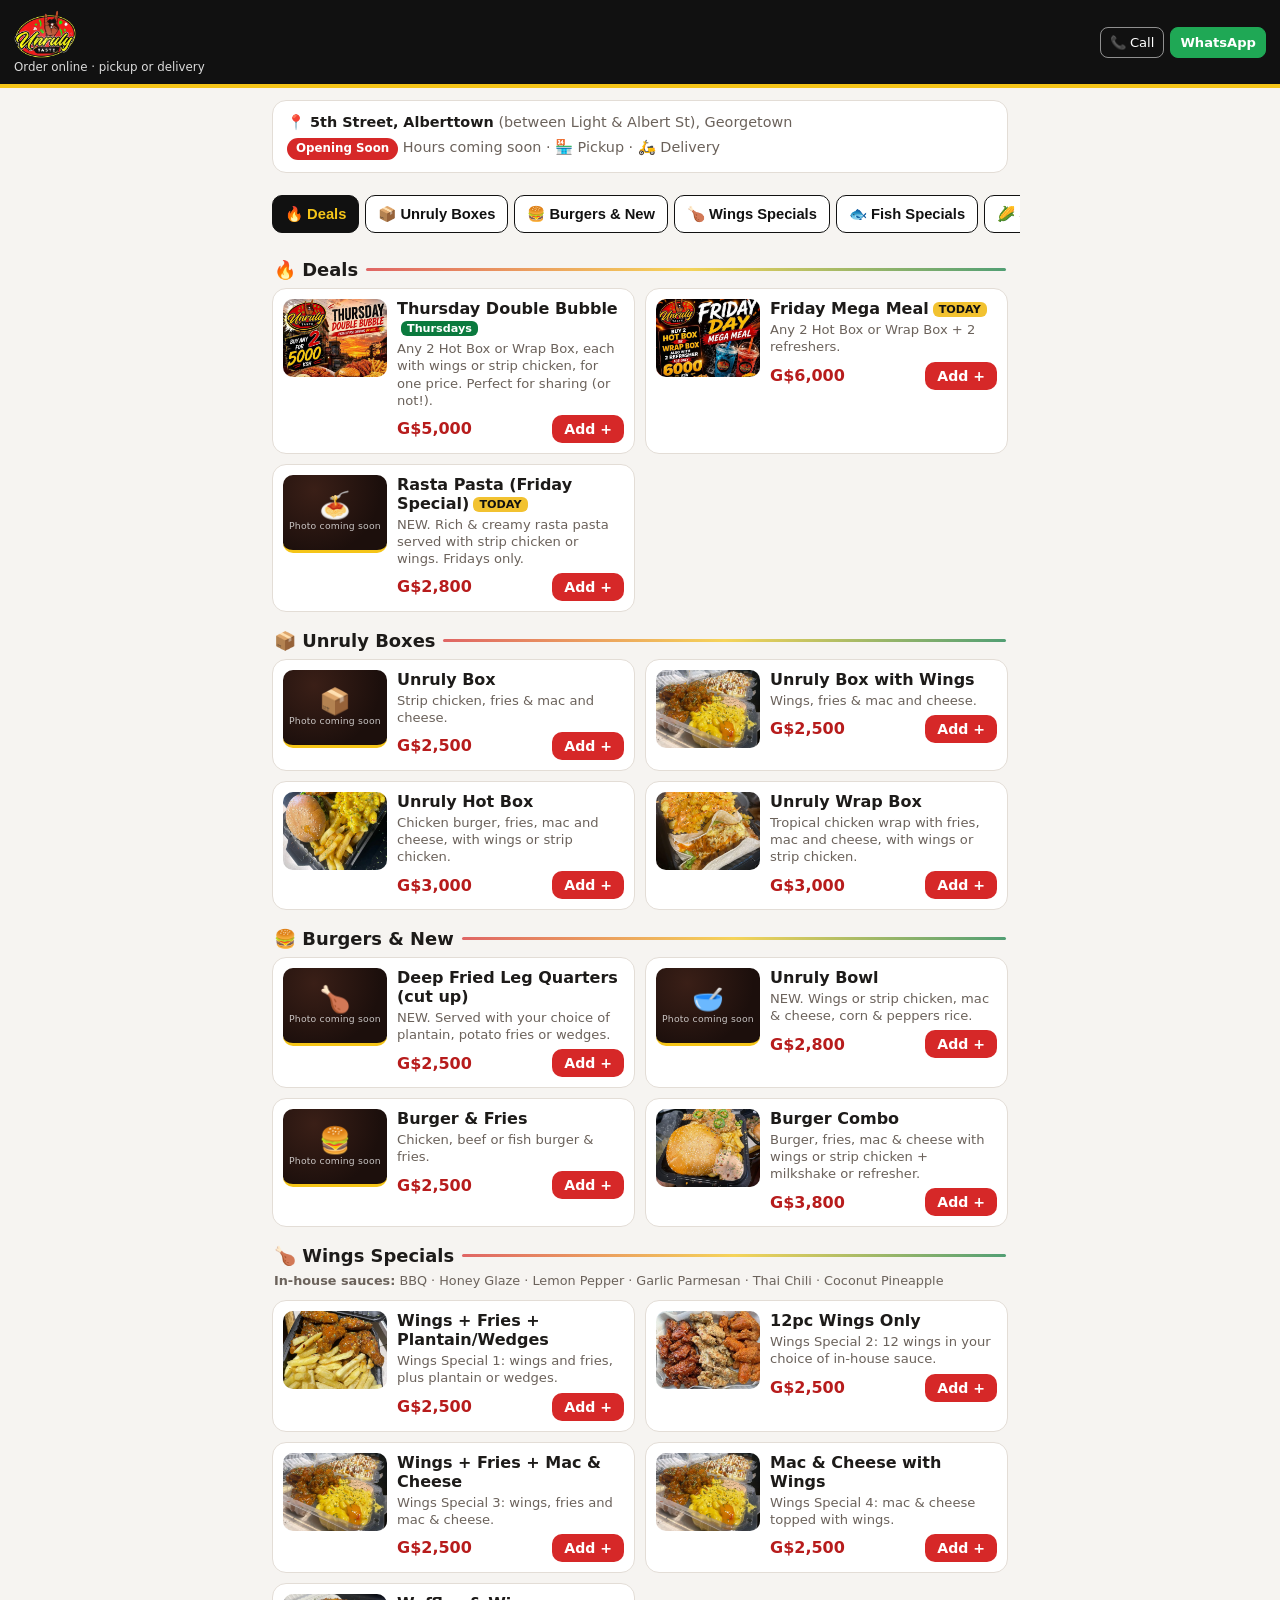
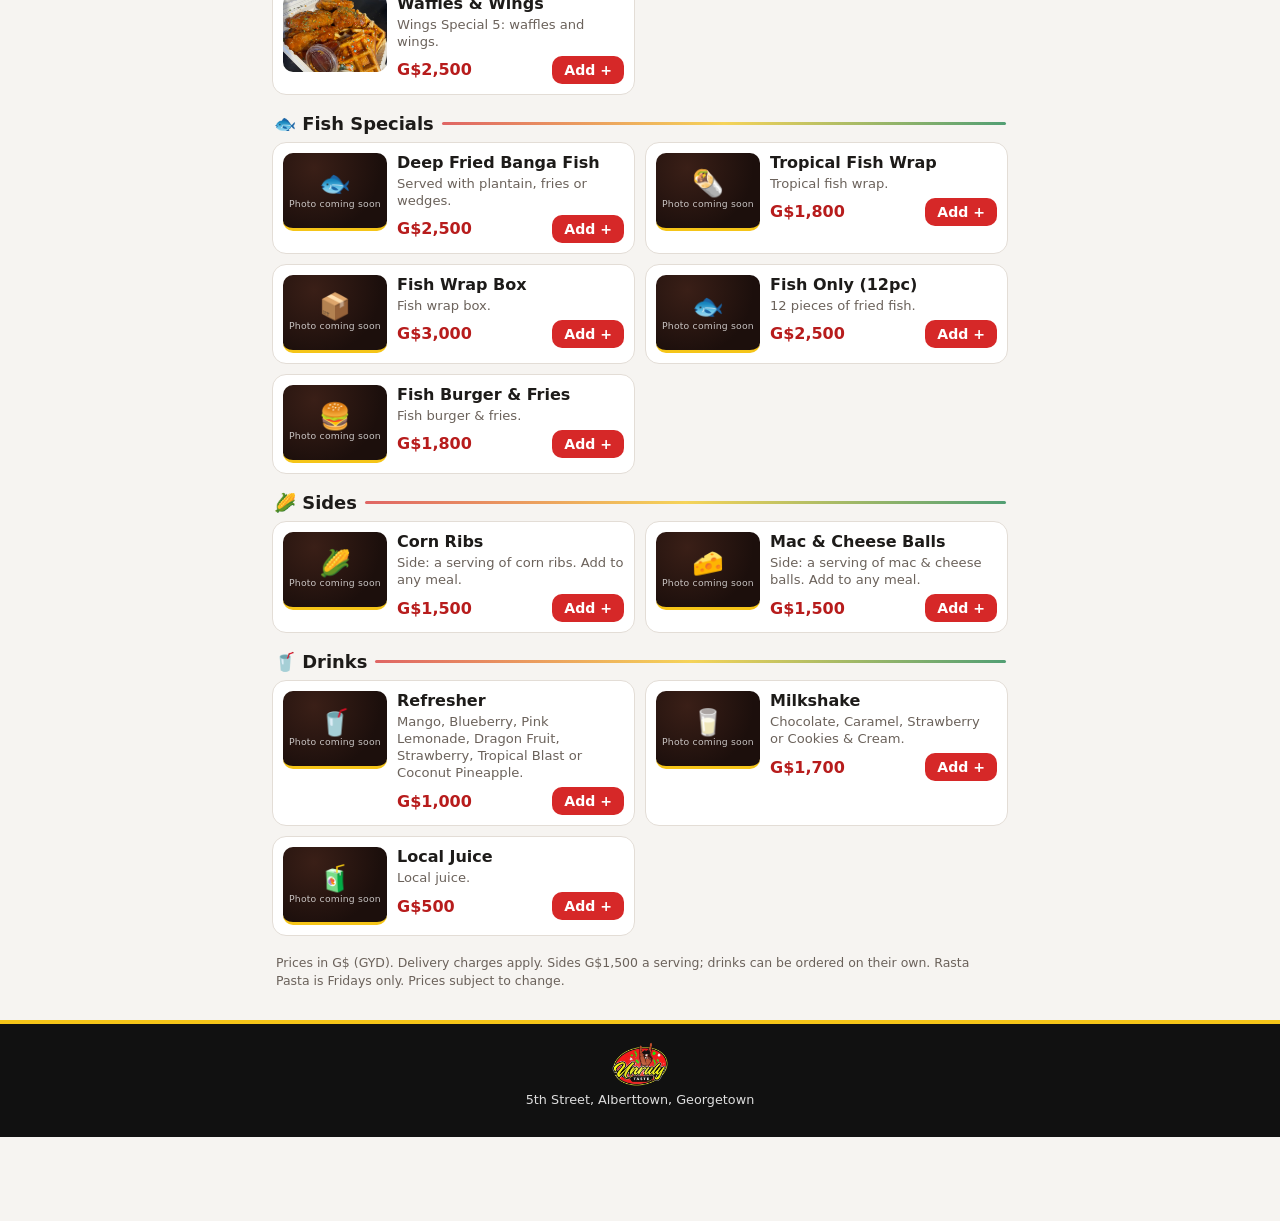
<file: index.html>
<!doctype html>
<html lang="en">
<head>
<meta charset="utf-8">
<meta name="viewport" content="width=device-width, initial-scale=1, viewport-fit=cover">
<title>Unruly Taste · Order Online</title>
<meta name="description" content="Unruly Taste, Alberttown, Georgetown: wings specials, Unruly Boxes, Hot Box, Wrap Box, fish specials, Rasta Pasta Fridays. Order on WhatsApp for pickup or delivery.">
<meta name="theme-color" content="#111111">
<meta property="og:title" content="Unruly Taste · Order Online">
<meta property="og:description" content="Wings, Unruly Boxes, Hot Box, Wrap Box, fish specials & more. Tap to order on WhatsApp. Pickup or delivery in Georgetown.">
<meta property="og:image" content="https://bbscalton.github.io/unruly-taste/images/og-share.jpg">
<meta property="og:image:type" content="image/jpeg">
<meta property="og:image:width" content="1200">
<meta property="og:image:height" content="630">
<meta property="og:image:alt" content="Unruly Taste logo with wings and a Hot Box">
<meta property="og:url" content="https://bbscalton.github.io/unruly-taste/">
<meta property="og:type" content="website">
<link rel="icon" href="images/favicon-32.png" type="image/png" sizes="32x32">
<link rel="icon" href="images/favicon-192.png" type="image/png" sizes="192x192">
<link rel="apple-touch-icon" href="images/apple-touch-icon.png">
<link rel="stylesheet" href="styles.css">
<link rel="stylesheet" href="assistant.css">
</head>
<body>

<header>
  <div class="brand">
    <img class="logo" src="images/logo.webp" alt="Unruly Taste" width="62" height="48">
    <p>Order online · pickup or delivery</p>
  </div>
  <div class="hactions">
    <a class="hbtn" id="callBtn" href="#">📞 Call</a>
    <a class="hbtn wa" id="waBtn" href="#" target="_blank" rel="noopener">WhatsApp</a>
  </div>
</header>

<main id="shop">
  <section class="strip card">
    <div><b>📍 5th Street, Alberttown</b> <span class="muted">(between Light &amp; Albert St), Georgetown</span></div>
    <div class="muted"><span class="pill soon">Opening Soon</span> Hours coming soon · 🏪 Pickup · 🛵 Delivery</div>
  </section>

  <nav class="tabs" id="tabs" aria-label="Menu sections"></nav>

  <div id="menu"></div>

  <p class="fineprint">Prices in G$ (GYD). Delivery charges apply. Sides G$1,500 a serving; drinks can be ordered on their own. Rasta Pasta is Fridays only. Prices subject to change.</p>
</main>

<!-- sticky cart bar -->
<button id="cartBar" class="cartbar hidden" type="button">
  <span><b id="cartCount">0</b> item(s) · View order</span><span id="cartTotalBar">G$0</span>
</button>

<!-- item options sheet -->
<div class="modal hidden" id="itemModal" role="dialog" aria-modal="true" aria-labelledby="itemTitle">
  <div class="sheet">
    <button class="x" data-close aria-label="Close">×</button>
    <img id="itemImg" alt="" width="640" height="480"><div id="itemNoPhoto" class="hidden"></div>
    <div class="sheet-body">
      <h2 id="itemTitle"></h2>
      <p id="itemDesc" class="muted"></p>
      <div id="itemDay" class="daynote hidden"></div>
      <div id="itemGroups"></div>
      <div class="qtyrow"><span>Quantity</span>
        <div class="stepper"><button type="button" id="qMinus" aria-label="Less">−</button><b id="qVal">1</b><button type="button" id="qPlus" aria-label="More">+</button></div>
      </div>
      <div class="msgline" id="itemErr"></div>
      <button class="big" id="addBtn" type="button">Add to order</button>
    </div>
  </div>
</div>

<!-- cart + checkout sheet -->
<div class="modal hidden" id="cartModal" role="dialog" aria-modal="true" aria-labelledby="cartTitle">
  <div class="sheet">
    <button class="x" data-close aria-label="Close">×</button>
    <div class="sheet-body">
      <h2 id="cartTitle">Your order</h2>
      <div id="cartLines"></div>
      <div class="totalrow"><span>Total</span><b id="cartTotal">G$0</b></div>
      <p class="note">+ delivery charge if delivered (confirmed on WhatsApp).</p>

      <form id="checkout" novalidate>
        <h3>Your details</h3>
        <label for="cName">Your name *</label>
        <input type="text" id="cName" autocomplete="name" placeholder="e.g. Shania Persaud" maxlength="60">
        <label for="cPhone">Your WhatsApp number * <span class="muted">(we send your receipt here)</span></label>
        <input type="tel" id="cPhone" autocomplete="tel" inputmode="tel" value="+592 " placeholder="+592 600 1234" maxlength="22">
        <div class="hint" id="phoneHint">Guyana numbers: just type the 7 digits after +592. Other countries: start with + and the country code.</div>

        <h3>Pickup or delivery?</h3>
        <div class="seg" role="radiogroup">
          <label><input type="radio" name="ful" value="pickup" checked> 🏪 Pickup</label>
          <label><input type="radio" name="ful" value="delivery"> 🛵 Delivery</label>
        </div>
        <div id="pickupInfo" class="note">Pick up at 5th Street, Alberttown (between Light &amp; Albert St), Georgetown.</div>
        <div id="deliveryBox" class="hidden">
          <label for="cAddr">Delivery address *</label>
          <textarea id="cAddr" rows="2" maxlength="200" placeholder="House/lot, street, village/ward"></textarea>
          <label for="cLandmark">Landmark (optional)</label>
          <input type="text" id="cLandmark" maxlength="80" placeholder="e.g. opposite the school">
          <div class="note">Delivery charges apply. Unruly Taste will confirm the delivery fee on WhatsApp.</div>
        </div>
        <label for="cNote">Note for the kitchen (optional)</label>
        <input type="text" id="cNote" maxlength="140" placeholder="e.g. extra sauce, no pepper">
        <div class="msgline" id="checkoutErr"></div>
        <h3>Payment</h3>
        <div class="seg" role="radiogroup" aria-label="Payment" id="payBox">
          <label><input type="radio" name="pay" value="pay-on-pickup" checked> 💵 Pay on pickup / delivery (cash)</label>
        </div>
        <button class="big wa" id="placeBtn" type="submit">Buy · place order</button>
        <p class="note">Your order goes straight to the Unruly Taste kitchen and you get an order number. Pay when you collect.</p>
      </form>
    </div>
  </div>
</div>

<!-- confirmation screen -->
<section id="done" class="hidden">
  <div class="card done">
    <div class="tick">✓</div>
    <h2 id="doneTitle">Thank you! Your order is placed</h2>
    <p id="doneMsg">Your order number is <b id="doneNo"></b>.</p>
    <a class="big wa" id="doneWa" href="#" target="_blank" rel="noopener">Open WhatsApp &amp; send order</a>
    <h3>Your receipt</h3>
    <pre id="receiptText" class="receipt"></pre>
    <div class="btnrow">
      <button type="button" class="sbtn" id="copyReceipt">📋 Copy receipt</button>
      <button type="button" class="sbtn" id="saveReceipt">💾 Save receipt</button>
      <button type="button" class="sbtn hidden" id="shareReceipt">📤 Share to my WhatsApp</button>
      <button type="button" class="sbtn" id="copyReorder">🔁 Copy reorder link</button>
    </div>
    <p class="note">Unruly Taste may also send this receipt to your WhatsApp number. To order the same again later, open the reorder link in the receipt.</p>
    <button type="button" class="big ghost" id="newOrder">Start a new order</button>
  </div>
</section>

<div id="toast" class="toast hidden" role="status"></div>

<footer><img class="logo small" src="images/logo.webp" alt="Unruly Taste" width="57" height="44" loading="lazy"><p>5th Street, Alberttown, Georgetown</p></footer>

<script src="config.js?v=20261012d"></script>
<script src="menu.js"></script>
<script src="menu-live.js?v=20261012f"></script>
</body>
</html>
</file>
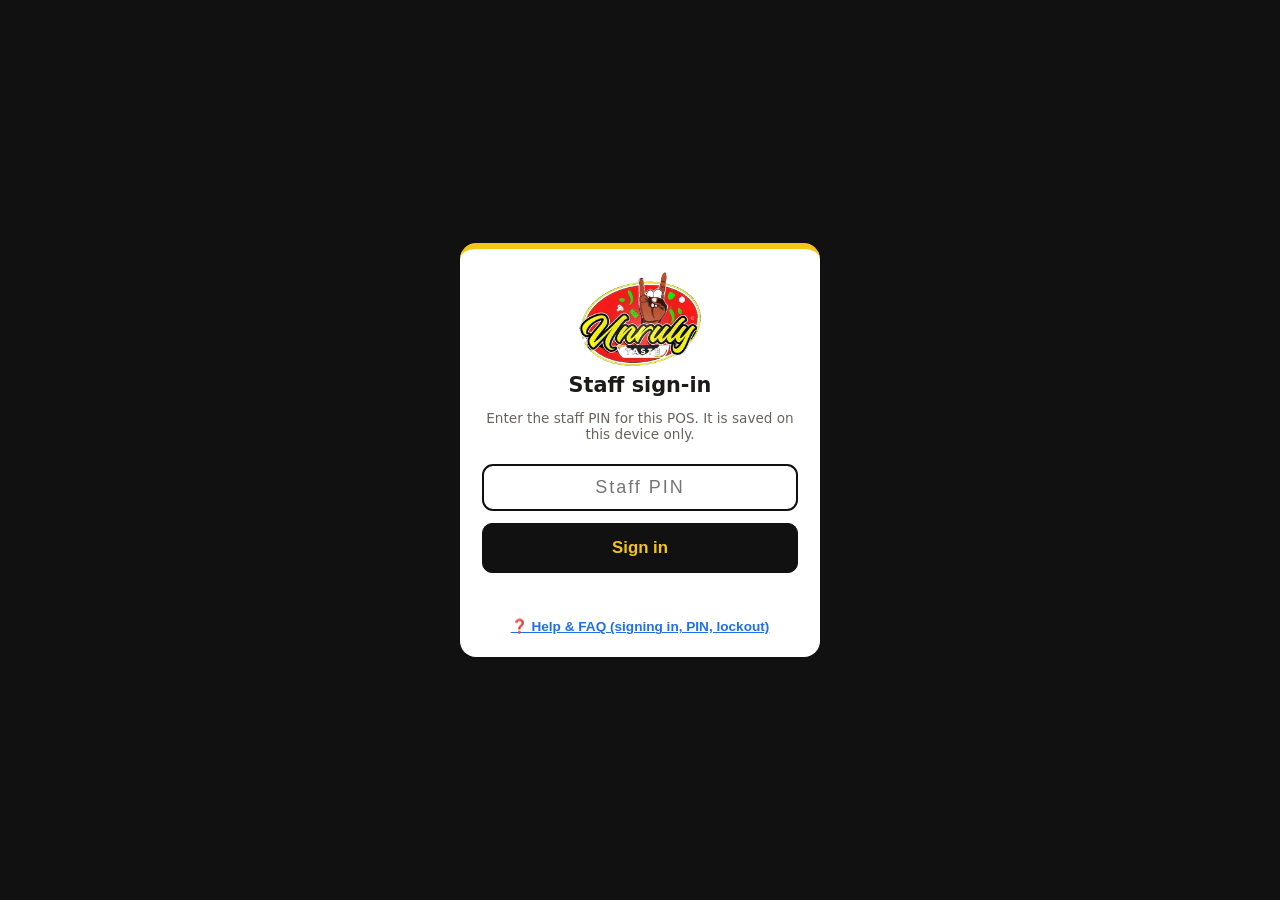
<file: pos/index.html>
<!doctype html>
<html lang="en">
<head>
<script>/* one-time cache clear per build: unregisters service workers, empties Cache Storage, reloads once */
(function(){var B='20261013-void',K='ut_build';try{if(localStorage.getItem(K)===B)return;localStorage.setItem(K,B);}catch(e){return;}
var jobs=[];try{if(navigator.serviceWorker&&navigator.serviceWorker.getRegistrations)jobs.push(navigator.serviceWorker.getRegistrations().then(function(r){return Promise.all(r.map(function(x){return x.unregister();}));}));}catch(e){}
try{if(window.caches&&caches.keys)jobs.push(caches.keys().then(function(k){return Promise.all(k.map(function(x){return caches.delete(x);}));}));}catch(e){}
var go=function(){var u=new URL(location.href);u.searchParams.set('b',B);location.replace(u.toString());};
Promise.all(jobs).then(go,go);})();</script>
<meta charset="utf-8">
<meta name="viewport" content="width=device-width, initial-scale=1, viewport-fit=cover">
<title>Unruly Taste · POS</title>
<meta name="robots" content="noindex, nofollow">
<meta name="theme-color" content="#111111">
<link rel="icon" href="../images/favicon-32.png" type="image/png" sizes="32x32">
<link rel="apple-touch-icon" href="../images/apple-touch-icon.png">
<link rel="stylesheet" href="pos.css?v=3">
<link rel="stylesheet" href="steps.css?v=3">
</head>
<body>
<style>.ut-staff .top-banner .own{display:none}.ut-kitchen .top-banner{display:none}.wa-rc .wa-row{display:flex;gap:8px;margin-top:6px}.wa-rc .wa-row input{flex:1;min-width:0}.k-done{opacity:.7}</style><div class="top-banner"><b>POS</b> · cash only<span class="own"> · costs are <b>market estimates / examples</b>, portions estimated, vendors placeholders, until the owner confirms real numbers</span></div>
<header class="top">
  <div class="brand"><img class="logo" src="../images/logo.webp" alt="Unruly Taste" width="62" height="48"><div><b class="pos-title">Point of Sale</b><span id="syncState" class="sync">connecting…</span></div></div>
  <div class="top-acts"><button id="adminBtn" class="helpbtn" type="button" title="Open Admin (owner or manager PIN)"><span aria-hidden="true">🔑</span><em>Admin</em></button><button id="signOutBtn" class="helpbtn" type="button" title="Sign out of this till"><span aria-hidden="true">↩</span><em>Out</em></button><button class="helpbtn" type="button" data-help title="Help &amp; FAQ" aria-label="Help and FAQ"><span>?</span><em>Help</em></button><button class="pqbtn" id="pqBtn" type="button" title="Print queue (receipts)" aria-label="Print queue"><span>🖨️</span><i id="pqCount" class="hidden">0</i></button><button class="bell" id="bell" type="button" title="Low stock"><span>🔔</span><i id="bellCount" class="hidden">0</i></button></div>
</header>
<nav class="tabs" id="tabs" aria-label="POS sections">
  <button data-tab="orders" class="on" aria-current="page"><em class="ti" aria-hidden="true">🧾</em><span>Orders</span><i id="openCount" class="cnt hidden"></i></button>
  <button data-tab="walkin"><em class="ti" aria-hidden="true">💵</em><span>Walk-in</span></button>
  <button data-tab="float"><em class="ti" aria-hidden="true">🪙</em><span>Float</span></button>
  <button data-tab="stock"><em class="ti" aria-hidden="true">📦</em><span>Stock</span><i id="lowCount" class="cnt warn hidden"></i></button>
  <button data-tab="today"><em class="ti" aria-hidden="true">📊</em><span>Today</span></button>
</nav>
<main>
  <section id="tab-orders" class="tab"></section>
  <section id="tab-walkin" class="tab hidden"></section>
  <section id="tab-float" class="tab hidden"></section>
  <section id="tab-stock" class="tab hidden"></section>
  <section id="tab-today" class="tab hidden"></section>
</main>
<div id="sheet" class="sheet hidden" role="dialog" aria-modal="true"><div class="sheet-panel" id="sheetPanel"></div></div>
<div id="login" class="login hidden">
  <form class="login-card" id="loginForm" autocomplete="off">
    <img class="logo big" src="../images/logo.webp" alt="Unruly Taste" width="124" height="96">
    <h1>Staff sign-in</h1>
    <p>Enter the staff PIN for this POS. It is saved on this device only.</p>
    <input id="pin" type="password" placeholder="Staff PIN" autocomplete="current-password" required>
    <button class="btn primary big" type="submit">Sign in</button>
    <p class="err" id="loginErr"></p>
    <button class="linkbtn" type="button" data-help>❓ Help &amp; FAQ (signing in, PIN, lockout)</button>
  </form>
</div>
<div id="toast" class="toast hidden" role="status"></div>
<div id="printArea" aria-hidden="true"></div>
<script src="../config.js?v=3"></script>
<script src="gate.js?v=3"></script>
<script src="../menu.js?v=3"></script>
<script src="vendor/qrcode.js?v=3"></script>
<script src="receipt.js?v=3"></script>
<script src="printer/driver.js?v=3"></script>
<script src="pos.js?v=20261013void"></script>
<script src="faq.js?v=20261012p"></script>
<script src="steps.js?v=20261012p"></script>
</body>
</html>
</file>
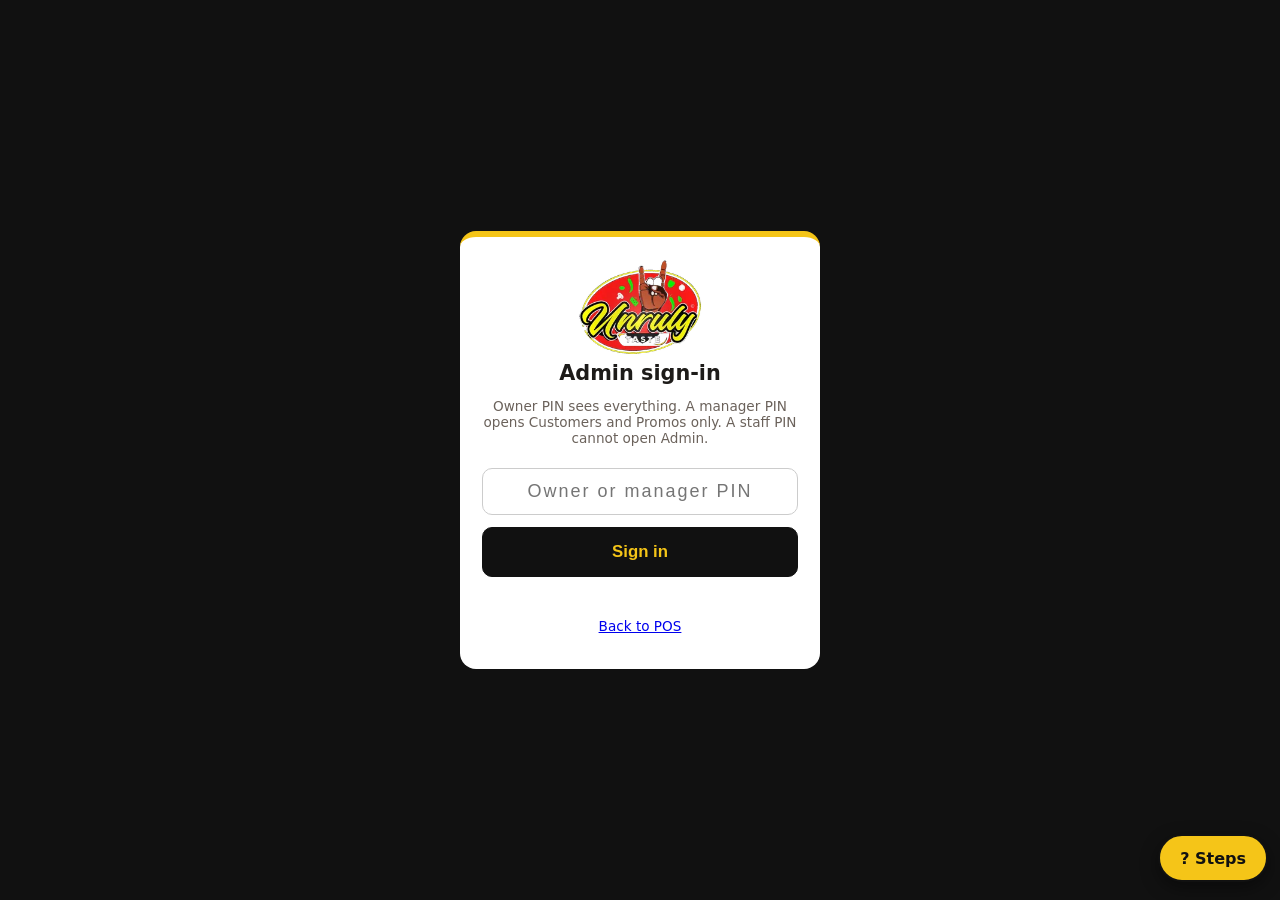
<file: pos/admin/index.html>
<!doctype html>
<html lang="en">
<head>
<script>/* one-time cache clear per build: unregisters service workers, empties Cache Storage, reloads once */
(function(){var B='20261012-h',K='ut_build';try{if(localStorage.getItem(K)===B)return;localStorage.setItem(K,B);}catch(e){return;}
var jobs=[];try{if(navigator.serviceWorker&&navigator.serviceWorker.getRegistrations)jobs.push(navigator.serviceWorker.getRegistrations().then(function(r){return Promise.all(r.map(function(x){return x.unregister();}));}));}catch(e){}
try{if(window.caches&&caches.keys)jobs.push(caches.keys().then(function(k){return Promise.all(k.map(function(x){return caches.delete(x);}));}));}catch(e){}
var go=function(){var u=new URL(location.href);u.searchParams.set('b',B);location.replace(u.toString());};
Promise.all(jobs).then(go,go);})();</script>
<meta charset="utf-8">
<meta name="viewport" content="width=device-width, initial-scale=1, viewport-fit=cover">
<title>Unruly Taste · Admin</title>
<meta name="robots" content="noindex, nofollow">
<meta name="theme-color" content="#111111">
<link rel="icon" href="../../images/favicon-32.png" type="image/png" sizes="32x32">
<link rel="stylesheet" href="../pos.css?v=3">
<link rel="stylesheet" href="../steps.css?v=3">
<style>
  main { padding-bottom: 92px; }
  .who { font-size:.8rem; color:#666; }
  .tabs button span { font-size:.62rem; }
  @media (min-width: 760px) { .tabs button span { font-size:.85rem; } main { padding-bottom: 24px; } }
</style>
</head>
<body>
<div class="top-banner"><b>ADMIN</b> · owner and manager only · staff PINs stay on the till</div>
<header class="top">
  <div class="brand"><img class="logo" src="../../images/logo.webp" alt="Unruly Taste" width="62" height="48"><div><b>Admin</b><span id="who" class="who">sign in</span></div></div>
  <div class="top-acts">
    <a class="helpbtn" href="../" id="backPos"><em>Back to POS</em></a>
    <button id="outBtn" class="helpbtn" type="button"><em>Out</em></button>
  </div>
</header>
<nav class="tabs" id="tabs" aria-label="Admin sections"></nav>
<main id="view"></main>
<div id="sheet" class="sheet hidden" role="dialog" aria-modal="true"><div class="sheet-panel" id="sheetPanel"></div></div>
<div id="login" class="login">
  <form class="login-card" id="loginForm" autocomplete="off">
    <img class="logo big" src="../../images/logo.webp" alt="Unruly Taste" width="124" height="96">
    <h1>Admin sign-in</h1>
    <p>Owner PIN sees everything. A manager PIN opens Customers and Promos only. A staff PIN cannot open Admin.</p>
    <input id="pin" type="password" placeholder="Owner or manager PIN" autocomplete="current-password" required>
    <button class="btn primary big" type="submit">Sign in</button>
    <p class="err" id="loginErr"></p>
    <p class="small"><a href="../">Back to POS</a></p>
  </form>
</div>
<div id="toast" class="toast hidden" role="status"></div>
<script src="../../config.js?v=3"></script>
<script src="../gate.js?v=3"></script>
<script src="../../menu.js?v=3"></script>
<script src="../vendor/qrcode.js?v=3"></script>
<script src="../receipt.js?v=3"></script>
<script src="../printer/driver.js?v=3"></script>
<script src="admin.js?v=20261012m"></script>
<script src="../steps.js?v=20261012m"></script>
</body>
</html>
</file>
<file: styles.css>
/* Unruly Taste ordering page. Look & feel follows the GDB Loan Helper (gdb.neuereatec.org):
   mobile-first, system font, solid header bar with a 4px accent border, white 14px-radius cards,
   big 10px-radius buttons, bottom-sheet modals. Colours: Unruly Taste black / red / yellow + green/gold. */
:root { --black:#111; --red:#d62828; --red2:#b71c1c; --yellow:#f5c518; --green:#0b7a3e; --gold:#f2c230; --wa:#1fa855; --bg:#f6f4f1; --line:#e3ddd6; --ink:#1d1b19; }
* { box-sizing:border-box; }
html, body { margin:0; font-family:system-ui,-apple-system,"Segoe UI",Roboto,Arial,sans-serif; background:var(--bg); color:var(--ink); }
body { padding-bottom:84px; }
a { color:inherit; }
.hidden { display:none !important; }
.muted { color:#6b625b; }
.top-banner { background:var(--yellow); color:#111; font-size:.78rem; text-align:center; padding:6px 10px; line-height:1.3; }
header { position:sticky; top:0; z-index:20; background:var(--black); color:#fff; padding:10px 14px; border-bottom:4px solid var(--yellow); display:flex; align-items:center; justify-content:space-between; gap:8px; }
header p { margin:2px 0 0; font-size:.74rem; opacity:.85; }
.hactions { display:flex; gap:6px; flex-shrink:0; }
.hbtn { background:transparent; color:#fff; border:1px solid #fff8; border-radius:8px; padding:7px 9px; font-size:.82rem; text-decoration:none; white-space:nowrap; }
.hbtn.wa { background:var(--wa); border-color:var(--wa); font-weight:600; }
.logo { display:block; height:48px; width:auto; }
.logo.small { height:44px; margin:0 auto; }
main { max-width:760px; margin:0 auto; padding:12px; }
.hero { position:relative; border-radius:14px; overflow:hidden; background:#1c0f0c; color:#fff; }
.hero img { display:block; width:100%; height:auto; aspect-ratio:4/3; object-fit:cover; opacity:.55; }
.hero-text { position:absolute; inset:auto 0 0 0; padding:16px; background:linear-gradient(transparent, #000c 40%); }
.hero h1 { font-size:1.5rem; margin:6px 0 4px; line-height:1.15; }
.hero p { margin:0; font-size:.92rem; opacity:.92; }
.hl { color:var(--yellow); }
.pill { display:inline-block; font-size:.74rem; font-weight:700; padding:3px 9px; border-radius:20px; }
.pill.soon { background:var(--red); color:#fff; }
.chips { display:flex; flex-wrap:wrap; gap:6px; margin-top:10px; }
.chips span { background:#ffffff1f; border:1px solid #ffffff33; border-radius:20px; padding:4px 9px; font-size:.78rem; }
.card { background:#fff; border:1px solid var(--line); border-radius:14px; padding:14px; }
.info { margin-top:12px; display:grid; grid-template-columns:1fr 1fr; gap:10px 14px; font-size:.88rem; line-height:1.35; }
.info .intro { grid-column:1/-1; font-size:.82rem; border-top:1px dashed var(--line); padding-top:8px; }
.tabs { position:sticky; top:64px; z-index:10; display:flex; gap:6px; margin:14px -12px 4px; padding:8px 12px; background:var(--bg); overflow-x:auto; }
.tabs button { flex:1 0 auto; padding:9px 12px; border-radius:10px; border:1px solid var(--black); background:#fff; color:var(--black); font-size:.92rem; font-weight:600; }
.tabs button.on { background:var(--black); color:var(--yellow); }
.sec { scroll-margin-top:120px; }
.sec h2 { font-size:1.12rem; margin:18px 2px 8px; display:flex; align-items:center; gap:8px; }
.sec h2::after { content:""; flex:1; height:3px; background:linear-gradient(90deg,var(--red),var(--yellow),var(--green)); border-radius:3px; opacity:.7; }
.grid { display:grid; grid-template-columns:1fr; gap:10px; }
@media (min-width:560px) { .grid { grid-template-columns:1fr 1fr; } .info { grid-template-columns:repeat(3,1fr); } }
.item { display:flex; gap:10px; background:#fff; border:1px solid var(--line); border-radius:14px; padding:10px; text-align:left; width:100%; font:inherit; color:inherit; cursor:pointer; }
.item img { width:104px; height:78px; object-fit:cover; border-radius:10px; flex-shrink:0; background:#1c0f0c; }
.item .t { flex:1; min-width:0; display:flex; flex-direction:column; }
.item h3 { margin:0; font-size:1rem; }
.item p { margin:3px 0 6px; font-size:.82rem; color:#6b625b; line-height:1.3; }
.item .pr { margin-top:auto; display:flex; align-items:center; justify-content:space-between; gap:6px; }
.price { font-weight:800; color:var(--red2); }
.price.ask { color:#6b625b; font-weight:600; font-size:.88rem; }
.addb { background:var(--red); color:#fff; border-radius:10px; padding:6px 12px; font-weight:700; font-size:.88rem; }
.addb.alt { background:#fff; color:var(--black); border:1px solid var(--black); }
.tag { display:inline-block; font-size:.7rem; font-weight:700; background:var(--green); color:#fff; border-radius:6px; padding:1px 6px; margin-left:4px; vertical-align:middle; }
.tag.today { background:var(--gold); color:#111; }
.fineprint { font-size:.78rem; color:#6b625b; line-height:1.45; margin:18px 4px; }
.cartbar { position:fixed; left:10px; right:10px; bottom:calc(10px + env(safe-area-inset-bottom)); z-index:30; display:flex; justify-content:space-between; align-items:center; max-width:740px; margin:0 auto; padding:14px 16px; border:0; border-radius:12px; background:var(--red); color:#fff; font-size:1.02rem; box-shadow:0 6px 18px #0005; border-bottom:4px solid var(--yellow); }
.cartbar b { font-weight:800; }
.modal { position:fixed; inset:0; background:#0009; display:flex; align-items:flex-end; justify-content:center; z-index:50; }
.sheet { position:relative; background:#fff; width:100%; max-width:560px; max-height:92vh; overflow:auto; border-radius:16px 16px 0 0; padding-bottom:env(safe-area-inset-bottom); animation:up .18s ease-out; }
@keyframes up { from { transform:translateY(40px); opacity:.4; } to { transform:none; opacity:1; } }
.sheet > img { display:block; width:100%; height:auto; aspect-ratio:4/3; max-height:240px; object-fit:cover; background:#1c0f0c; }
.sheet-body { padding:14px 16px 18px; }
.sheet h2 { margin:0 0 4px; font-size:1.2rem; padding-right:34px; }
.sheet h3 { margin:18px 0 4px; font-size:1rem; }
.x { position:absolute; top:8px; right:8px; z-index:2; width:36px; height:36px; border-radius:50%; border:0; background:#000a; color:#fff; font-size:1.4rem; line-height:1; }
.grp { margin-top:12px; }
.grp .gl { font-weight:700; font-size:.92rem; margin-bottom:6px; }
.grp .gl small { font-weight:400; color:#6b625b; }
.opts { display:flex; flex-wrap:wrap; gap:6px; }
.opts button { border:1px solid #c9c0b7; background:#fff; border-radius:20px; padding:8px 12px; font-size:.9rem; color:var(--ink); }
.opts button.on { background:var(--black); border-color:var(--black); color:var(--yellow); font-weight:700; }
.daynote { margin-top:8px; background:#fff8e1; border:1px solid #f0d77a; border-radius:10px; padding:8px 10px; font-size:.86rem; }
.qtyrow { display:flex; align-items:center; justify-content:space-between; margin-top:16px; font-weight:600; }
.stepper { display:flex; align-items:center; gap:4px; }
.stepper button { width:38px; height:38px; border-radius:10px; border:1px solid #c9c0b7; background:#fff; font-size:1.25rem; }
.stepper b { min-width:30px; text-align:center; font-size:1.05rem; }
label { display:block; font-size:.92rem; margin:10px 0 4px; }
input[type=text], input[type=tel], textarea { width:100%; padding:12px; font:inherit; font-size:1.05rem; border:1px solid #c9c0b7; border-radius:10px; background:#fff; }
input.bad, textarea.bad { border-color:var(--red); background:#fff6f5; }
.hint { font-size:.78rem; color:#6b625b; margin-top:4px; }
.hint.ok { color:var(--green); font-weight:600; }
.hint.bad { color:var(--red); font-weight:600; }
.seg { display:flex; gap:8px; }
.seg label { flex:1; margin:0; border:1px solid #c9c0b7; border-radius:10px; padding:11px; text-align:center; font-weight:600; }
.seg label:has(input:checked) { background:var(--black); border-color:var(--black); color:var(--yellow); }
.seg input { position:absolute; opacity:0; pointer-events:none; }
.big { display:block; width:100%; margin-top:16px; padding:14px; font-size:1.05rem; font-weight:700; border:0; border-radius:10px; background:var(--red); color:#fff; text-align:center; text-decoration:none; }
.big.wa { background:var(--wa); }
.big.ghost { background:#fff; color:var(--black); border:1px solid var(--black); }
.big:disabled { opacity:.5; }
.msgline { margin-top:10px; font-size:.92rem; color:var(--red); min-height:1.2em; }
.note { font-size:.82rem; color:#6b625b; margin:8px 0 0; line-height:1.4; }
.line { display:flex; gap:10px; align-items:flex-start; padding:10px 0; border-bottom:1px solid var(--line); }
.line .ln { flex:1; min-width:0; }
.line .ln b { display:block; }
.line .ln small { color:#6b625b; display:block; line-height:1.3; }
.line .lp { font-weight:700; white-space:nowrap; }
.line .stepper button { width:32px; height:32px; font-size:1.05rem; }
.line .warn { color:#8a5a00; font-size:.78rem; }
.totalrow { display:flex; justify-content:space-between; font-size:1.15rem; margin-top:12px; }
.totalrow b { color:var(--red2); }
#done { max-width:560px; margin:0 auto; padding:12px; }
.done { text-align:left; }
.done .tick { width:56px; height:56px; border-radius:50%; background:var(--wa); color:#fff; font-size:2rem; display:flex; align-items:center; justify-content:center; margin:4px auto 8px; }
.done h2 { text-align:center; margin:0 0 6px; font-size:1.2rem; }
.done > p { text-align:center; margin:0; }
.receipt { white-space:pre-wrap; word-wrap:break-word; background:#fffdf5; border:1px dashed #d9c48a; border-radius:10px; padding:12px; font-size:.84rem; line-height:1.45; font-family:ui-monospace,Menlo,Consolas,monospace; max-height:340px; overflow:auto; }
.btnrow { display:grid; grid-template-columns:1fr 1fr; gap:8px; }
.sbtn { padding:11px 8px; border-radius:10px; border:1px solid var(--black); background:#fff; font-size:.9rem; font-weight:600; color:var(--ink); }
.toast { position:fixed; left:50%; transform:translateX(-50%); top:calc(12px + env(safe-area-inset-top)); pointer-events:none; z-index:60; background:var(--black); color:#fff; padding:10px 16px; border-radius:10px; font-size:.92rem; max-width:90vw; border-left:4px solid var(--yellow); box-shadow:0 4px 14px #0006; }
footer { text-align:center; padding:18px 12px 30px; font-size:.8rem; background:var(--black); color:#ddd; border-top:4px solid var(--yellow); }
footer p { margin:6px 0 0; }
footer .muted { color:#999; }
.strip { display:flex; flex-direction:column; gap:6px; font-size:.9rem; line-height:1.35; padding:12px 14px; }
.flv { font-size:.8rem; color:#6b625b; margin:-2px 2px 10px; line-height:1.4; }
.price.ask { color:#8a5a00; }

/* no-photo card (items without a real photo yet; no generated food pictures) */
.nophoto { width:104px; height:78px; flex-shrink:0; border-radius:10px; display:flex; flex-direction:column; align-items:center; justify-content:center; gap:1px; text-align:center;
  background:radial-gradient(circle at 30% 20%, #3a1f17 0, #1c0f0c 70%); color:#fff; border-bottom:3px solid var(--yellow); padding:4px; overflow:hidden; }
.nophoto .np-i { font-size:1.6rem; line-height:1; } .nophoto .np-n { display:none; } .nophoto small { font-size:.58rem; opacity:.75; letter-spacing:.2px; }
#itemNoPhoto .nophoto { width:100%; height:180px; border-radius:16px 16px 0 0; border-bottom-width:4px; }
#itemNoPhoto .nophoto .np-i { font-size:3rem; } #itemNoPhoto .nophoto .np-n { display:block; font-weight:800; font-size:1.05rem; color:var(--yellow); margin-top:4px; } #itemNoPhoto .nophoto small { font-size:.75rem; }
</file>
<file: assistant.css>
/* In-page AI order assistant (header "Call" = voice, "WhatsApp" = text chat). Bottom sheet, mobile-first. */
body.ai-open { overflow:hidden; }
.ai-sheet { position:fixed; inset:0; z-index:100; background:#0009; display:flex; align-items:flex-end; justify-content:center; }
.ai-panel { width:100%; max-width:560px; height:min(92dvh, 760px); background:#efeae2; border-radius:16px 16px 0 0; display:flex; flex-direction:column; overflow:hidden; box-shadow:0 -6px 30px #0005; }
@media (min-width:700px) { .ai-sheet { align-items:center; } .ai-panel { border-radius:16px; } }
.ai-head { display:flex; align-items:center; gap:10px; padding:10px 12px; background:var(--black,#111); color:#fff; border-bottom:4px solid var(--yellow,#f5c518); }
.ai-sheet:not(.voice) .ai-head { background:#075e54; border-bottom-color:#25d366; }
.ai-av { width:36px; height:36px; border-radius:50%; background:var(--red,#d62828); color:var(--yellow,#f5c518); display:grid; place-items:center; font-weight:900; font-style:italic; font-family:Impact,"Arial Black",sans-serif; flex-shrink:0; }
.ai-ttl { flex:1; display:flex; flex-direction:column; line-height:1.2; min-width:0; }
.ai-ttl b { font-size:1rem; } .ai-ttl span { font-size:.75rem; opacity:.85; }
.ai-x { background:transparent; border:0; color:#fff; font-size:1.3rem; padding:6px 10px; cursor:pointer; }
.ai-body { flex:1; overflow-y:auto; padding:12px 10px; display:flex; flex-direction:column; gap:6px; -webkit-overflow-scrolling:touch; }
.ai-row { display:flex; } .ai-row.me { justify-content:flex-end; }
.ai-bub { max-width:82%; padding:8px 11px; border-radius:12px; font-size:.95rem; line-height:1.38; white-space:pre-wrap; word-wrap:break-word; box-shadow:0 1px 1px #0001; }
.ai-row.bot .ai-bub { background:#fff; border-top-left-radius:4px; }
.ai-row.me .ai-bub { background:#d9fdd3; border-top-right-radius:4px; }
.ai-sheet.voice .ai-row.me .ai-bub { background:#fff4c2; }
.ai-row.cap .ai-bub { font-size:1rem; }
.ai-dots { display:flex; gap:4px; padding:12px 14px; }
.ai-dots i { width:7px; height:7px; border-radius:50%; background:#999; animation:aiDot 1.2s infinite; }
.ai-dots i:nth-child(2) { animation-delay:.2s; } .ai-dots i:nth-child(3) { animation-delay:.4s; }
@keyframes aiDot { 0%,60%,100% { opacity:.3; transform:translateY(0); } 30% { opacity:1; transform:translateY(-3px); } }
.ai-note { align-self:center; text-align:center; max-width:92%; font-size:.8rem; color:#54656f; background:#fff8; border-radius:8px; padding:6px 10px; }
.ai-note a { color:#075e54; font-weight:600; }
.ai-order { align-self:center; background:#fff; border:2px solid var(--green,#0b7a3e); border-radius:12px; padding:10px 14px; text-align:center; display:flex; flex-direction:column; gap:3px; font-size:.88rem; }
.ai-order b { color:var(--green,#0b7a3e); font-size:1rem; }
.ai-again { align-self:center; margin-top:6px; background:var(--black,#111); color:var(--yellow,#f5c518); border:0; border-radius:10px; padding:10px 16px; font-weight:700; cursor:pointer; }
.ai-input { display:flex; gap:8px; padding:8px; background:#f0f2f5; border-top:1px solid #0001; padding-bottom:max(8px, env(safe-area-inset-bottom)); }
.ai-input input { flex:1; border:0; border-radius:22px; padding:11px 15px; font-size:16px; background:#fff; outline:none; }
.ai-input button { width:44px; height:44px; border-radius:50%; border:0; background:#00a884; color:#fff; font-size:1.1rem; cursor:pointer; }
.ai-input button:disabled, .ai-input input:disabled { opacity:.5; }
.ai-voice { display:flex; flex-direction:column; align-items:center; gap:10px; padding:14px 10px max(12px, env(safe-area-inset-bottom)); background:var(--black,#111); color:#fff; }
.ai-status { font-size:.92rem; min-height:1.2em; opacity:.92; }
.ai-mic { width:92px; height:92px; border-radius:50%; border:0; background:var(--red,#d62828); color:#fff; font-size:2.4rem; cursor:pointer; box-shadow:0 0 0 0 #d6282866; transition:transform .15s; }
.ai-mic:active { transform:scale(.95); }
.ai-voice.listen .ai-mic { background:var(--green,#0b7a3e); animation:aiPulse 1.6s infinite; }
.ai-voice.rec .ai-mic { background:var(--green,#0b7a3e); animation:aiPulse .8s infinite; }
.ai-voice.speak .ai-mic { background:#444; }
.ai-voice.busy .ai-mic { background:#555; opacity:.8; }
.ai-voice.listen .ai-mic-ico::after, .ai-voice.rec .ai-mic-ico::after { content:""; }
@keyframes aiPulse { 0% { box-shadow:0 0 0 0 #0b7a3eaa; } 70% { box-shadow:0 0 0 18px #0b7a3e00; } 100% { box-shadow:0 0 0 0 #0b7a3e00; } }
.ai-end { background:transparent; color:#fff; border:2px solid #ff5a4f; border-radius:22px; padding:8px 26px; font-weight:700; cursor:pointer; }
.ai-foot { margin:0; padding:5px 10px 7px; font-size:.68rem; text-align:center; color:#667; background:#f0f2f5; }
.ai-sheet.voice .ai-foot { background:var(--black,#111); color:#aaa; }
</file>
<file: pos/pos.css>
/* Unruly Taste POS: same palette / type / feel as the ordering page. Tablet + phone. */
:root { --black:#111; --red:#d62828; --red2:#b71c1c; --yellow:#f5c518; --green:#0b7a3e; --wa:#1fa855; --bg:#f6f4f1; --line:#e3ddd6; --ink:#1d1b19; --muted:#6b625b; --blue:#1f6feb; }
* { box-sizing:border-box; }
html,body { margin:0; font-family:system-ui,-apple-system,"Segoe UI",Roboto,Arial,sans-serif; background:var(--bg); color:var(--ink); }
body { padding-bottom:calc(70px + env(safe-area-inset-bottom)); }
.hidden { display:none !important; }
.muted { color:var(--muted); } .small { font-size:.8rem; }
.top-banner { background:var(--yellow); color:#111; font-size:.76rem; text-align:center; padding:5px 10px; line-height:1.3; }
.top { position:sticky; top:0; z-index:30; background:var(--black); color:#fff; padding:8px 12px; border-bottom:4px solid var(--yellow); display:flex; align-items:center; justify-content:space-between; gap:8px; flex-wrap:nowrap; }
.brand { display:flex; align-items:center; gap:8px; min-width:0; flex:1 1 auto; overflow:hidden; } .brand > div { min-width:0; overflow:hidden; } .brand b { display:block; font-size:1.05rem; letter-spacing:.3px; white-space:nowrap; overflow:hidden; text-overflow:ellipsis; }
.logo { display:block; height:44px; width:auto; } .logo.big { height:96px; margin:0 auto 6px; }
.sync { display:block; font-size:.72rem; opacity:.8; overflow:hidden; text-overflow:ellipsis; white-space:nowrap; } .sync.ok::before { content:"● "; color:#4ade80; } .sync.bad::before { content:"● "; color:#f87171; }
.bell { position:relative; background:transparent; border:1px solid #fff6; color:#fff; border-radius:10px; padding:6px 10px; font-size:1.1rem; cursor:pointer; }
.bell i { position:absolute; top:-6px; right:-6px; background:var(--red); color:#fff; font-style:normal; font-size:.7rem; font-weight:700; border-radius:10px; padding:1px 6px; }
.tabs { position:fixed; bottom:0; left:0; right:0; z-index:30; display:flex; background:#fff; border-top:1px solid var(--line); padding-bottom:env(safe-area-inset-bottom); }
.tabs button { flex:1; background:none; border:0; padding:8px 2px 9px; font-size:1.15rem; color:#555; display:flex; flex-direction:column; align-items:center; gap:2px; position:relative; cursor:pointer; }
.tabs button span { font-size:.7rem; font-weight:600; } .tabs button.on { color:var(--red); } .tabs button.on span { color:var(--black); }
.cnt { position:absolute; top:3px; left:calc(50% + 6px); background:var(--black); color:var(--yellow); font-style:normal; font-size:.65rem; font-weight:700; border-radius:9px; padding:1px 5px; } .cnt.warn { background:var(--red); color:#fff; }
@media (min-width:900px) {
  body { padding-bottom:0; }
  .tabs { position:sticky; top:68px; bottom:auto; border-top:0; border-bottom:1px solid var(--line); padding:0 10px; gap:4px; }
  .tabs button { flex:0 0 auto; flex-direction:row; gap:6px; padding:12px 16px; font-size:1rem; border-bottom:3px solid transparent; }
  .tabs button span { font-size:.92rem; } .tabs button.on { border-bottom-color:var(--red); }
  .cnt { position:static; }
}
main { max-width:1200px; margin:0 auto; padding:12px; }
h2 { font-size:1.15rem; margin:6px 2px 10px; display:flex; align-items:center; gap:8px; }
h2::after { content:""; flex:1; height:3px; background:linear-gradient(90deg,var(--red),var(--yellow),var(--green)); border-radius:3px; opacity:.7; }
h3 { font-size:1rem; margin:14px 2px 8px; }
.card { background:#fff; border:1px solid var(--line); border-radius:14px; padding:12px; }
.btn { border:1px solid var(--black); background:#fff; color:var(--black); border-radius:10px; padding:9px 14px; font-size:.92rem; font-weight:600; cursor:pointer; }
.btn.primary { background:var(--black); color:var(--yellow); } .btn.red { background:var(--red); border-color:var(--red); color:#fff; } .btn.green { background:var(--green); border-color:var(--green); color:#fff; }
.btn.big { width:100%; padding:14px; font-size:1.05rem; } .btn:disabled { opacity:.45; cursor:not-allowed; } .btn.sm { padding:5px 10px; font-size:.8rem; }
.chips { display:flex; flex-wrap:wrap; gap:6px; margin-bottom:10px; }
.chip { border:1px solid var(--black); background:#fff; border-radius:20px; padding:6px 12px; font-size:.85rem; font-weight:600; cursor:pointer; } .chip.on { background:var(--black); color:var(--yellow); }
.tag { display:inline-block; font-size:.7rem; font-weight:800; letter-spacing:.3px; padding:3px 8px; border-radius:20px; text-transform:uppercase; }
.tag.walk-in { background:#fde68a; color:#78350f; } .tag.whatsapp { background:#dcfce7; color:#14532d; } .tag.web { background:#dbeafe; color:#1e3a8a; }
.tag.new { background:var(--red); color:#fff; } .tag.preparing { background:#f59e0b; color:#111; } .tag.ready { background:var(--green); color:#fff; } .tag.collected { background:#e5e7eb; color:#374151; }
.tag.ex { background:#fff4c2; color:#7a5b00; border:1px dashed #d4a800; text-transform:none; font-weight:700; } .tag.ph { background:#eee; color:#555; border:1px dashed #999; text-transform:none; }
.tag.test { background:#ede9fe; color:#5b21b6; }
.tag.chg { background:#fef3c7; color:#92400e; margin-left:4px; }
.tag.chg.cxl { background:#fee2e2; color:#991b1b; }
.orders { display:grid; gap:10px; } @media (min-width:700px) { .orders { grid-template-columns:repeat(auto-fill,minmax(340px,1fr)); } }
.order .oh { display:flex; align-items:center; gap:6px; flex-wrap:wrap; } .order .ono { font-weight:800; font-size:1rem; margin-right:auto; }
.order .who { margin:6px 0; font-size:.88rem; } .order .lines { border-top:1px dashed var(--line); border-bottom:1px dashed var(--line); margin:8px 0; padding:6px 0; }
.ln { display:grid; grid-template-columns:1fr auto; gap:2px 8px; font-size:.88rem; padding:3px 0; } .ln .ch { grid-column:1/-1; font-size:.76rem; color:var(--muted); }
.ln .cp { grid-column:1/-1; font-size:.74rem; } .pos { color:var(--green); font-weight:700; } .neg { color:var(--red); font-weight:700; }
.tot { display:flex; justify-content:space-between; font-size:.88rem; margin:2px 0; } .tot.big { font-size:1.05rem; font-weight:800; }
.acts { display:flex; gap:8px; margin-top:8px; flex-wrap:wrap; } .acts .btn { flex:1; }
.note { background:#fff8e1; border:1px solid #f3d27a; border-radius:10px; padding:8px 10px; font-size:.8rem; margin:6px 0; }
.note.blue { background:#eef4ff; border-color:#b7cdf7; } .note.red { background:#fdecea; border-color:#f5b5ae; }
.empty { text-align:center; color:var(--muted); padding:30px 10px; }
.wk { display:grid; gap:12px; } @media (min-width:900px) { .wk { grid-template-columns:1.4fr 1fr; align-items:start; } .ticket { position:sticky; top:130px; } }
.sec-title { font-weight:800; margin:10px 2px 6px; }
.grid { display:grid; grid-template-columns:repeat(auto-fill,minmax(150px,1fr)); gap:8px; }
.item { background:#fff; border:1px solid var(--line); border-radius:12px; padding:0; text-align:left; cursor:pointer; overflow:hidden; display:flex; flex-direction:column; }
.item img { width:100%; height:auto; aspect-ratio:4/3; object-fit:cover; object-position:center 30%; display:block; background:#1c0f0c; } .item .ib { padding:8px; } .item b { display:block; font-size:.9rem; line-height:1.2; }
.item .pr { font-weight:800; color:var(--red2); font-size:.9rem; margin-top:3px; } .item .mg { font-size:.72rem; color:var(--muted); }
.ticket h3 { margin-top:0; } .tl { display:grid; grid-template-columns:auto 1fr auto; gap:4px 8px; align-items:start; padding:6px 0; border-bottom:1px dashed var(--line); font-size:.88rem; }
.tl .x { background:none; border:0; color:var(--red); font-size:1rem; cursor:pointer; padding:0 4px; }
.cash { display:grid; gap:8px; margin-top:10px; } .cash input, .field input, .field select, .field textarea { width:100%; font-size:16px; padding:10px; border:1px solid #cfc7bf; border-radius:10px; background:#fff; }
.quick { display:flex; gap:6px; flex-wrap:wrap; } .quick .btn { flex:1 0 auto; padding:7px 8px; font-size:.82rem; }
.change { font-size:1.4rem; font-weight:900; text-align:center; padding:8px; border-radius:10px; background:#e8f5ee; color:var(--green); } .change.short { background:#fdecea; color:var(--red); font-size:1rem; }
.field { margin:8px 0; } .field label { display:block; font-size:.8rem; font-weight:700; margin-bottom:4px; }
.stock { display:grid; gap:8px; } @media (min-width:700px) { .stock { grid-template-columns:repeat(auto-fill,minmax(330px,1fr)); } }
.si { position:relative; } .si.low { border-color:var(--red); box-shadow:0 0 0 2px #d6282833; }
.si .sh { display:flex; justify-content:space-between; gap:8px; align-items:baseline; } .si .lvl { font-size:1.4rem; font-weight:900; }
.bar { height:8px; border-radius:6px; background:#eee; overflow:hidden; margin:6px 0; } .bar i { display:block; height:100%; background:var(--green); } .si.low .bar i { background:var(--red); }
.vend { font-size:.8rem; margin-top:6px; } .vend a { color:var(--blue); font-weight:700; }
.alertbar { background:var(--red); color:#fff; border-radius:12px; padding:10px 12px; margin-bottom:10px; font-size:.88rem; } .alertbar b { color:var(--yellow); }
.kpis { display:grid; grid-template-columns:repeat(auto-fill,minmax(150px,1fr)); gap:8px; } .kpi { background:#fff; border:1px solid var(--line); border-radius:12px; padding:10px; } .kpi b { display:block; font-size:1.3rem; } .kpi > span { font-size:.78rem; color:var(--muted); }
table.t { width:100%; border-collapse:collapse; font-size:.85rem; background:#fff; border-radius:12px; overflow:hidden; } .t th, .t td { padding:7px 8px; border-bottom:1px solid var(--line); text-align:left; } .t th { background:#faf7f3; font-size:.75rem; text-transform:uppercase; color:var(--muted); } .t td.r, .t th.r { text-align:right; }
.scroll { overflow-x:auto; } .t input, .t select { width:100%; min-width:70px; font-size:14px; padding:6px; border:1px solid #cfc7bf; border-radius:8px; }
details.rec { background:#fff; border:1px solid var(--line); border-radius:12px; margin-bottom:8px; } details.rec summary { padding:10px 12px; cursor:pointer; font-weight:700; } details.rec .rb { padding:0 12px 12px; }
.sheet { position:fixed; inset:0; z-index:60; background:#0008; display:flex; align-items:flex-end; justify-content:center; }
.sheet-panel { background:#fff; width:100%; max-width:560px; max-height:90dvh; overflow:auto; border-radius:16px 16px 0 0; padding:16px; padding-bottom:max(16px, env(safe-area-inset-bottom)); }
@media (min-width:700px) { .sheet { align-items:center; } .sheet-panel { border-radius:16px; } }
.sheet-panel h3 { margin-top:0; } .opts { display:flex; flex-wrap:wrap; gap:6px; } .opt { border:1px solid #bbb; background:#fff; border-radius:20px; padding:7px 12px; font-size:.85rem; cursor:pointer; } .opt.on { background:var(--black); color:var(--yellow); border-color:var(--black); }
.qty { display:flex; align-items:center; gap:10px; } .qty button { width:40px; height:40px; border-radius:50%; border:1px solid var(--black); background:#fff; font-size:1.2rem; cursor:pointer; } .qty b { min-width:24px; text-align:center; font-size:1.1rem; }
.preview { background:#f0fdf4; border:1px solid #bbe5c9; border-radius:10px; padding:10px; font-size:.85rem; white-space:pre-wrap; }
.login { position:fixed; inset:0; z-index:80; background:var(--black); display:flex; align-items:center; justify-content:center; padding:20px; }
.login-card { background:#fff; border-radius:16px; padding:22px; width:100%; max-width:360px; text-align:center; border-top:6px solid var(--yellow); }
.login-card h1 { margin:6px 0; font-size:1.3rem; } .login-card p { font-size:.85rem; color:var(--muted); } .login-card input { width:100%; font-size:18px; padding:12px; border:1px solid #ccc; border-radius:10px; margin:8px 0 12px; text-align:center; letter-spacing:2px; }
.err { color:var(--red) !important; font-weight:700; min-height:1em; }
.toast { pointer-events:none; position:fixed; left:50%; bottom:86px; transform:translateX(-50%); background:var(--black); color:#fff; padding:10px 16px; border-radius:22px; font-size:.88rem; z-index:90; max-width:92%; box-shadow:0 6px 20px #0004; } @media (min-width:900px) { .toast { bottom:24px; } }

.savebar { position:sticky; bottom:calc(62px + env(safe-area-inset-bottom)); background:var(--bg); padding:8px 0; box-shadow:0 -6px 12px -8px #0003; z-index:5; } @media (min-width:900px) { .savebar { bottom:0; } }
.tag.est { background:#e0f2fe; color:#075985; border:1px dashed #38bdf8; text-transform:none; font-weight:700; } .tag.real { background:#dcfce7; color:#166534; border:1px solid #22c55e; text-transform:none; font-weight:700; }
.src { margin-top:3px; line-height:1.35; } .src a { color:var(--blue); }
pre.fmt { white-space:pre-wrap; background:#faf7f3; border:1px solid var(--line); border-radius:8px; padding:8px; font-size:.74rem; }
#impText { width:100%; font-size:14px; padding:8px; border:1px solid #cfc7bf; border-radius:10px; font-family:ui-monospace,Menlo,monospace; }

/* Help / FAQ */
.top-acts { display:flex; align-items:center; gap:6px; flex:0 0 auto; }
.bell, .pqbtn { flex-shrink:0; }
.helpbtn { display:flex; align-items:center; gap:6px; background:var(--yellow); color:#111; border:0; border-radius:10px; padding:6px 10px; font-weight:800; cursor:pointer; font-size:1rem; }
.helpbtn span { display:inline-grid; place-items:center; width:22px; height:22px; border-radius:50%; background:#111; color:var(--yellow); font-size:.9rem; }
.helpbtn em { font-style:normal; font-size:.85rem; }
/* Phone: one row. Hide the long title, keep icon + short label, leave print and bell on screen. */
@media (max-width:519px) {
  .top { padding:6px 12px 6px 8px; gap:6px; }
  .pos-title { position:absolute; width:1px; height:1px; padding:0; margin:-1px; overflow:hidden; clip:rect(0,0,0,0); white-space:nowrap; border:0; }
  .logo { height:32px; }
  .brand { gap:6px; }
  .sync { font-size:.68rem; white-space:nowrap; }
  .top-acts { gap:4px; }
  .helpbtn { padding:4px 6px; gap:3px; border-radius:8px; }
  .helpbtn span { width:18px; height:18px; font-size:.72rem; }
  .helpbtn em { font-size:.72rem; }
  .bell, .pqbtn { padding:5px 7px; font-size:.95rem; }
}
@media (max-width:419px) { .sync { display:none; } }
@media (min-width:520px) and (max-width:699px) {
  .top { padding:6px 12px; }
  .logo { height:36px; }
  .helpbtn { padding:5px 8px; }
  .helpbtn em { font-size:.78rem; }
}
.linkbtn { background:none; border:0; color:var(--blue); font-weight:700; font-size:.85rem; cursor:pointer; margin-top:4px; text-decoration:underline; }
html.faq-open, html.faq-open body { overflow:hidden; }
.faq { position:fixed; inset:0; z-index:85; background:#000a; display:flex; justify-content:center; align-items:stretch; }
.faq-panel { background:var(--bg); width:100%; max-width:820px; display:flex; flex-direction:column; height:100dvh; }
@media (min-width:700px) { .faq { padding:24px; align-items:center; } .faq-panel { height:auto; max-height:calc(100dvh - 48px); border-radius:16px; overflow:hidden; } }
.faq-head { display:flex; align-items:center; gap:10px; background:var(--black); color:#fff; padding:10px 14px; border-bottom:4px solid var(--yellow); padding-top:max(10px, env(safe-area-inset-top)); }
.faq-head b { display:block; font-size:1.1rem; } .faq-head span { font-size:.75rem; opacity:.8; } .faq-head > div { flex:1; }
.faq-x { background:transparent; border:1px solid #fff6; color:#fff; border-radius:10px; width:40px; height:40px; font-size:1.1rem; cursor:pointer; }
.faq-search { padding:10px 14px; background:#fff; border-bottom:1px solid var(--line); }
.faq-search input { width:100%; font-size:16px; padding:11px 12px; border:1px solid #cfc7bf; border-radius:10px; background:#fff; }
.faq-body { overflow-y:auto; padding:6px 14px calc(18px + env(safe-area-inset-bottom)); -webkit-overflow-scrolling:touch; }
.faq-sec h3 { display:flex; align-items:center; gap:8px; margin:14px 2px 8px; } .faq-sec h3::after { content:""; flex:1; height:3px; background:linear-gradient(90deg,var(--red),var(--yellow),var(--green)); border-radius:3px; opacity:.6; }
.faq-q { background:#fff; border:1px solid var(--line); border-radius:12px; margin-bottom:8px; }
.faq-q summary { padding:12px 14px; cursor:pointer; font-weight:700; font-size:.95rem; list-style:none; display:flex; gap:10px; justify-content:space-between; align-items:center; }
.faq-q summary::-webkit-details-marker { display:none; } .faq-q summary::after { content:"+"; font-size:1.3rem; color:var(--red); font-weight:800; line-height:1; } .faq-q[open] summary::after { content:"−"; }
.faq-q[open] { border-color:#d9c9a8; } .faq-a { padding:0 14px 12px; font-size:.9rem; line-height:1.5; } .faq-a p { margin:6px 0; } .faq-a ol, .faq-a ul { margin:6px 0; padding-left:20px; } .faq-a li { margin:3px 0; }
.faq-foot { text-align:center; margin:14px 0 4px; }
.nophoto { width:100%; aspect-ratio:4/3; display:flex; flex-direction:column; align-items:center; justify-content:center; gap:2px; background:radial-gradient(circle at 30% 20%, #3a1f17 0, #1c0f0c 70%); color:#fff; border-bottom:3px solid var(--yellow); }
.nophoto .np-i { font-size:2.2rem; line-height:1; } .nophoto small { font-size:.65rem; opacity:.75; }

/* ---------- Tab bar (brand restyle): unmistakable active tab ---------- */
.tabs { background:#111; border-top:3px solid var(--yellow); box-shadow:0 -8px 22px -6px #0007; gap:4px; padding:6px 6px calc(6px + env(safe-area-inset-bottom)); }
.tabs button { color:#d9d2ca; opacity:.68; border-radius:14px; padding:7px 2px 6px; gap:3px; -webkit-tap-highlight-color:transparent;
  transition:transform .22s cubic-bezier(.2,.8,.2,1), background-color .22s, box-shadow .22s, color .22s, opacity .22s; }
.tabs button .ti { font-style:normal; font-size:1.15rem; line-height:1; display:block; filter:grayscale(.45); transition:transform .22s cubic-bezier(.2,.8,.2,1), filter .22s; }
.tabs button span { font-size:.7rem; font-weight:700; letter-spacing:.2px; color:inherit; }
.tabs button:hover { opacity:.95; }
.tabs button:focus-visible { outline:2px solid #fff; outline-offset:2px; }
.tabs button.on { opacity:1; color:#111; background:linear-gradient(180deg, #ffe066 0%, var(--yellow) 100%);
  box-shadow:0 0 0 2px #f5c51840, 0 8px 20px -4px #f5c518b0, inset 0 -3px 0 var(--red); transform:translateY(-3px); }
.tabs button.on .ti { transform:scale(1.2); filter:none; }
.tabs button.on span { color:#111; font-weight:900; }
.cnt { top:1px; left:calc(50% + 8px); min-width:20px; height:20px; padding:0 6px; border-radius:10px; display:inline-flex; align-items:center; justify-content:center;
  background:var(--red); color:#fff; font-size:.68rem; font-weight:800; font-style:normal; border:2px solid #111; box-shadow:0 2px 6px #0006; line-height:1; }
.tabs button.on .cnt { border-color:#ffe066; }
.cnt.warn { background:#f59e0b; color:#111; animation:cntPulse 2.2s ease-in-out infinite; }
@keyframes cntPulse { 0%,100% { box-shadow:0 2px 6px #0006, 0 0 0 0 #f59e0b99; } 50% { box-shadow:0 2px 6px #0006, 0 0 0 6px #f59e0b00; } }
@media (min-width:900px) {
  .tabs { top:68px; border-top:0; border-bottom:3px solid var(--yellow); box-shadow:0 8px 18px -10px #0008; padding:8px 14px; gap:8px; }
  .tabs button { border-bottom:0; border-radius:999px; padding:9px 18px; gap:8px; }
  .tabs button .ti { font-size:1.05rem; } .tabs button span { font-size:.92rem; }
  .tabs button.on { transform:translateY(-1px); border-bottom:0; box-shadow:0 0 0 2px #f5c51840, 0 6px 18px -4px #f5c518b0, inset 0 -3px 0 var(--red); }
  .tabs button.on .ti { transform:scale(1.15); }
  .cnt { position:static; margin-left:2px; }
}
@media (prefers-reduced-motion: reduce) { .tabs button, .tabs button .ti { transition:none; } .cnt.warn { animation:none; } }

/* ---------- Receipts + print queue (8 Oct 2026) ---------- */
.pqbtn { position:relative; background:transparent; border:1px solid #fff6; color:#fff; border-radius:10px; padding:6px 10px; font-size:1.05rem; cursor:pointer; }
.pqbtn i { position:absolute; top:-6px; right:-6px; background:#2563eb; color:#fff; font-style:normal; font-size:.7rem; font-weight:700; border-radius:10px; padding:1px 6px; border:2px solid #111; }
.note.green { background:#e9f8ee; border-color:#9fdcb3; }
.rc-stage { background:repeating-linear-gradient(45deg,#ece7e1 0 10px,#e4ded7 10px 20px); border-radius:12px; padding:14px 8px; margin:8px 0; overflow:auto; display:flex; justify-content:center; }
.rc { background:#fff; color:#000; font-family:"Courier New",ui-monospace,Menlo,Consolas,monospace; font-size:12px; line-height:1.35; padding:4mm 3mm 6mm; box-shadow:0 4px 14px #0003; box-sizing:content-box; }
.rc-80 { width:72mm; } .rc-58 { width:48mm; font-size:11px; }
.rc-logo { display:block; width:22mm; margin:0 auto 2px; filter:grayscale(1) contrast(1.4); }
.rc-shop { text-align:center; font-weight:900; font-size:1.35em; letter-spacing:.06em; text-transform:uppercase; }
.rc-c { text-align:center; } .rc-s { font-size:.92em; }
.rc hr { border:0; border-top:1px dashed #000; margin:5px 0; } .rc .rc-hr2 { border-top:3px double #000; }
.rc-row { display:flex; justify-content:space-between; gap:8px; } .rc-row > :last-child { text-align:right; }
.rc-item { margin:3px 0; } .rc-sub { padding-left:4mm; font-size:.92em; } .rc-day { font-weight:700; }
.rc-total { font-weight:900; font-size:1.2em; margin:2px 0; }
.rc-test { text-align:center; font-weight:900; border:2px solid #000; padding:2px; margin:4px 0; }
.rc-qr { display:flex; justify-content:center; margin:4px 0; } .rc-qr svg { width:26mm; height:26mm; } .rc-58 .rc-qr svg { width:22mm; height:22mm; }
.rc-link { font-size:.78em; word-break:break-all; }
.rc-thanks { text-align:center; font-weight:900; margin-top:6px; }
.rc-acts { flex-wrap:wrap; } .rc-text { background:#fff; border:1px solid #ddd; padding:8px; font-size:12px; overflow:auto; }
.pq-list { display:flex; flex-direction:column; gap:6px; max-height:55vh; overflow:auto; }
.pq-row { display:flex; justify-content:space-between; align-items:center; gap:8px; border:1px solid #e5e0da; border-radius:10px; padding:8px 10px; background:#fff; }
.pq-acts { display:flex; gap:4px; flex-wrap:wrap; justify-content:flex-end; }
#printArea { display:none; }
@media print {
  html, body.printing { background:#fff !important; } body.printing { padding:0 !important; margin:0 !important; }
  body.printing > *:not(#printArea) { display:none !important; }
  body.printing #printArea { display:block !important; }
  body.printing .rc { box-shadow:none; padding:0 0 4mm; margin:0 auto; }
}

/* Promos */
.promo-preview { white-space: pre-wrap; background: #111; color: #fff; border-radius: 10px; padding: 12px; font-family: ui-monospace, Menlo, Consolas, monospace; font-size: .82rem; line-height: 1.45; max-height: 280px; overflow: auto; }
</file>
<file: pos/steps.css>
/* "? Steps" guide for the POS and Admin pages. Client-side only. */
.st-btn{position:fixed;right:12px;bottom:calc(84px + env(safe-area-inset-bottom));z-index:90;background:#f5c518;color:#111;border:2px solid #111;border-radius:999px;padding:12px 20px;min-height:48px;font:800 1rem system-ui,sans-serif;box-shadow:0 6px 18px #0006;cursor:pointer}
.st-btn:focus-visible{outline:3px solid #fff;outline-offset:2px}
@media (min-width:760px){.st-btn{bottom:18px}}
body:has(.faq) .st-btn{display:none}
.st-hole{position:fixed;z-index:100;pointer-events:none;border-radius:12px;box-shadow:0 0 0 100vmax rgba(10,10,10,.68);outline:4px solid #f5c518;transition:top .2s,left .2s,width .2s,height .2s,opacity .2s}
.st-hole.st-hide{opacity:0}
.st-tip{position:fixed;z-index:101;width:min(92vw,360px);background:#fff;color:#111;border-radius:16px;padding:16px;box-shadow:0 12px 40px #000a;font:16px/1.4 system-ui,sans-serif}
.st-count{font-size:.78rem;font-weight:800;color:#a30d0d;text-transform:uppercase;letter-spacing:.05em}
.st-title{font-size:1.25rem;font-weight:900;margin:2px 0 4px}
.st-text{margin:0 0 12px;color:#333}
.st-actions{display:flex;gap:8px;flex-wrap:wrap}
.st-actions button{flex:1;min-height:46px;border:0;border-radius:12px;padding:10px 14px;font:700 1rem system-ui,sans-serif;cursor:pointer;background:#111;color:#fff}
.st-actions button:disabled{background:#ccc;color:#777;cursor:not-allowed}
.st-actions .st-next{background:#f5c518;color:#111}
.st-actions .st-x{flex:0 0 auto;background:#e5e5e5;color:#111}
@media print{.st-btn,.st-hole,.st-tip{display:none!important}}
/* cashiers (staff role) do not see cost or profit wording */
.ut-staff [data-cost]{display:none!important}
</file>
